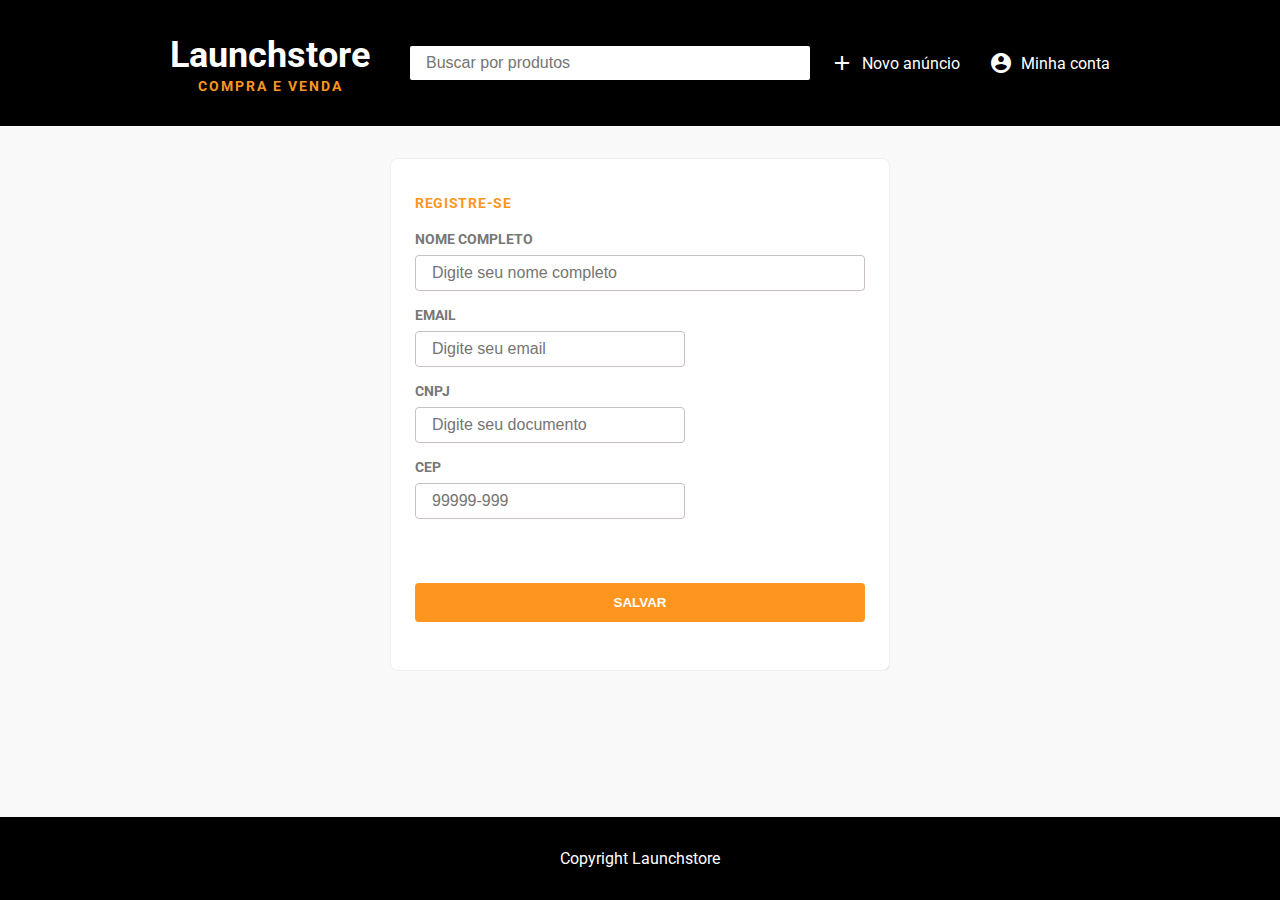
<file: atividadeExpressoesRegulares/index.html>
<!DOCTYPE html>
<html lang="en">
<head>
    <meta charset="UTF-8">
    <meta http-equiv="X-UA-Compatible" content="IE=edge">
    <meta name="viewport" content="width=device-width, initial-scale=1.0">
    <title>Register</title>
    <link href="https://fonts.googleapis.com/icon?family=Material+Icons"rel="stylesheet">
    <link href="https://fonts.googleapis.com/css2?family=Roboto:wght@300;400;500;700;900&display=swap" rel="stylesheet">

  <link rel="stylesheet" href="styles/index.css">
</head>
<body>
    <header>
        <div class="container">
          <a href="#">
            <div class="logo">
              <h1>Launchstore</h1>
              <h2> COMPRA E VENDA</h2>
            </div>
          </a>
      
          <form action="#" method="get" class="search">
            <input type="text" 
                  name="filter" 
                  placeholder="Buscar por produtos"
            >
          </form>
      
          <nav class="primary">
            <ul>
              <li>
                <a href="#">
                  <i class="material-icons">add</i>
                  Novo anúncio
                </a>
              </li>
              <li>
                <a href="#">
                  <i class="material-icons">account_circle</i>
                  Minha conta
                </a>
              </li>
            </ul>
          </nav>
      
        </div>
      </header>
    
      <section class="user-register container form">
        <form class="card" method="POST" action="/users/register">
    
          <div class="header">
              <h3>Registre-se</h3>
          </div>
    
          <div class="fields">
            <div class="item">
              <div>Nome Completo</div>
              <div class="input">
                <input
                  type="text"
                  name="name"
                  placeholder="Digite seu nome completo"
                >
              </div>
            </div>
          
            <div class="item">
                <div>Email</div>
                <div class="input">
                  <input
                    type="email"
                    name="email"
                    placeholder="Digite seu email"
                    onblur="Validate.isEmail(this)"
    
                  >
                </div>
            </div>
            
            <div class="item">
                <div>CNPJ</div>
                <div class="input">
                  <input
                    type="text"
                    name="cpf_cnpj"
                    placeholder="Digite seu documento"
                    onkeyup="Mask.cpfCnpj(this)"
                    onblur="Validate.isCPF_CNPJ(this)"
                  >
                </div>
            </div>
            
            <div class="item">
              <div>CEP</div>
              <div class="input">
                <input
                  type="text"
                  name="cep"
                  placeholder="99999-999"
                  onkeyup="Mask.cep(this)"
                  onblur="Validate.isCEP(this)"
                >
              </div>
            </div>
                 
          </div>
    
          <button class="button"type="submit">SALVAR</button>
        </form>
    
      </section>
    
      <footer>Copyright Launchstore</footer>
      <script src="scripts/maskValidators.js"></script>
</body>
</html>
</file>
<file: atividadeExpressoesRegulares/styles/index.css>
:root{
    --primary-color:#fd951f;
  }
  /* valores globais*/
  *{
    margin:0;
    padding: 0;
    box-sizing: border-box;
    text-decoration: none;
    list-style-type: none; /*retira  as marcações das listas*/
    border: none;
  }
  html,body{
    min-height: 100vh; /*ocupa todo o espaço visível que está aparecendo na viewport dos navegadores*/
  }
  
  body{
    font-family:Roboto,sans-serif;
    background-color: #f9f9f9;
    display:flex;
    flex-direction:column;
  }
  .container{
    width: 90%;
    max-width: 940px;
    margin: 0 auto;
  }
  
  footer{
    margin-top: auto;
  }
  .button{
    background-color:var(--primary-color);
    color:white;
    display:block;
    margin:16px 0;
    padding:12px 16px;
    width:100%;
    border-radius:4px;
    font-weight: bold;
    text-transform: uppercase;
    font-size: 6px1;
    text-align:center;
    cursor: pointer;
    transition: all 0.2s;
    /* para colocar o botao para baixo*/
    align-self: end;
  
  }
  
  button:hover {
    background-color: #d7780b
  }
  
  
  /* =========== HEADER ========= */
  header,footer{
    background-color:black;
    color:white;
    width: 100%;
    padding:32px 0;
    text-align:center;
  }
  
  header div.container{
    display:grid;
    grid-template-columns:220px auto 280px;
    align-items: center;
    grid-gap:20px;
  }
  
  header div.container a{
    justify-self: start;
  }
  
  /* =========== LOGO ============== */
  
  .logo h1{
    color: white;
    font-size:36px;
    line-height: 46px;
  }
  
  .logo h2{
    color: var(--primary-color);
    font-size: 14px;
    line-height:16px;
    letter-spacing:2px;
  }
  /* =========== SEARCH ================== */
  .search input{
    width:100%;
    padding:8px 16px;
    border-radius: 2px;
    font-size:16px;
  }
  
  /* =========== MENU PRIMARY =================*/
  nav.primary ul{
    display:flex;
    justify-content: space-between;
  }
  
  nav.primary ul li a{
    display:flex;
    align-items:center;
    color:white;
    transition: 200ms;
  }
  nav.primary ul li a:hover{
    color: var(--primary-color);
  }
  nav.primary ul li a i{
    margin-right:8px;
  
  }
  
  /* =========== PRODUCT FORM =========== */
  section.form{
    background-color:#fff;
    padding:32px 24px;
    margin:32px auto;
    box-shadow: 2px 2px 2px -4px rgba(60,60,60,.9);
    border:1px solid #efefef;
    border-radius:8px;
    max-width: 700px;
    width: 90%;
  }
  
  section.form .header h3{
    font-size:14px;
    line-height: 24px;
    letter-spacing:0.7px;
    text-transform: uppercase;
    font-weight: bold;
    color:var(--primary-color);
    margin-bottom: 16px;
  }
  
  
  form .fields{
    margin-bottom: 64px;
  }
  
  form .item{
    margin-bottom:16px;
  
  }
  
  form .item >div{
    color:#777;
    text-transform: uppercase;
    font-size:14px;
    font-weight: bold;
    margin-bottom: 8px;
  }
  
  form .item .input input,
  form .item input[type=text]{
    width:100%;
    padding:8px 16px;
    box-shadow: 2px 2px 2px -4px rgba(63,63,63,0.9);
    border:1px solid #c9c0c0;
    border-radius:4px;
    font-size:16px;
  }
  
  /*user-register*/
  .user-register.container.form{
    max-width: 500px;
  }
  
  .form input[name="email"],
  .form input[name="cpf_cnpj"],
  .form input[name="cep"]{
    max-width: 60%;
  }
  
  /* validate errors emails*/
  .input .error{
    padding:4px;
    border-radius: 4px;
    color:#e74c3c;
  
  }
</file>
